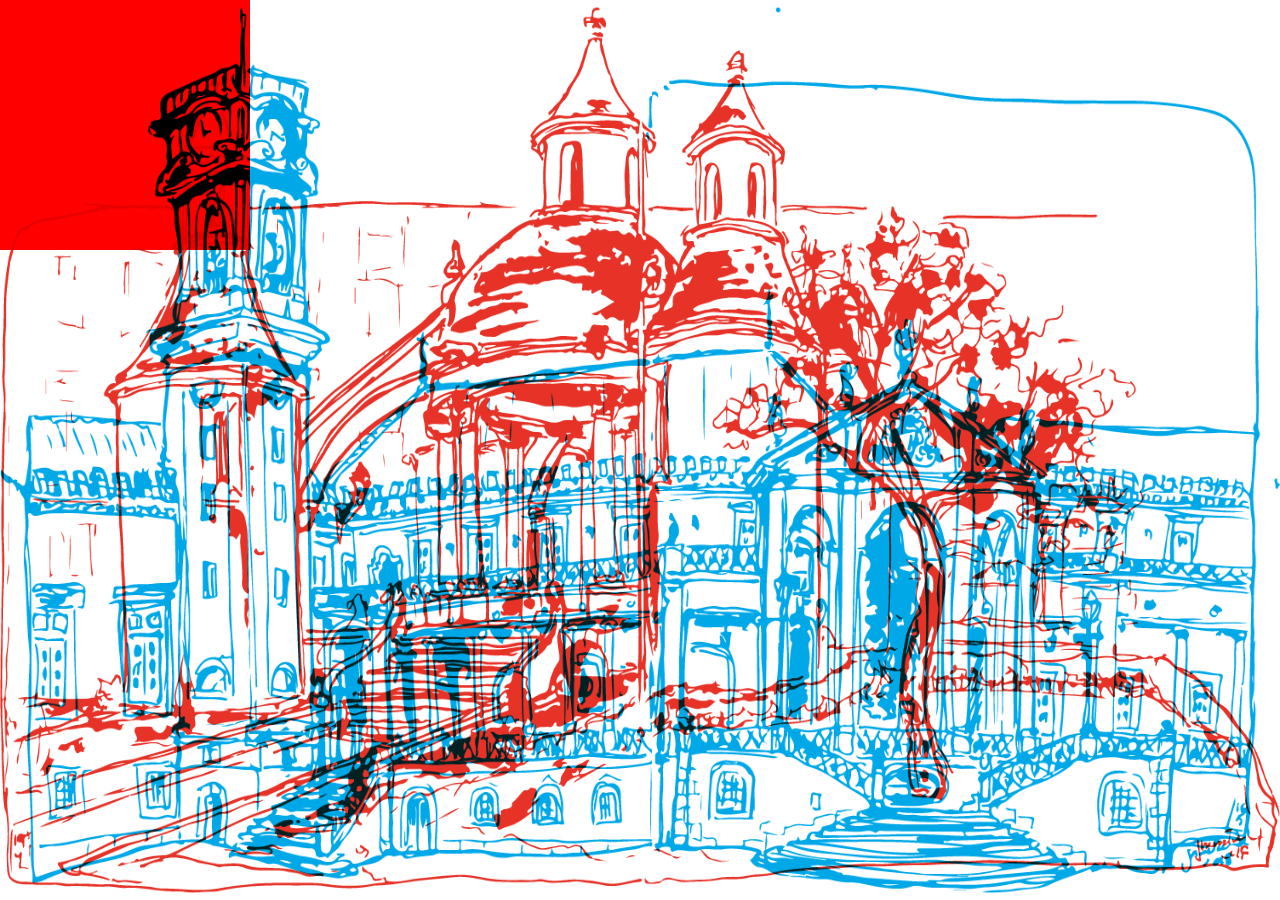
<file: Website/experiencias_web/imagens_coimbra/index.html>
<!DOCTYPE html>
<html lang="en">
  <head>
    <meta charset="utf-8" />
    <meta name="viewport" content="width=device-width, initial-scale=1.0">

    <title>Sketch</title>

    <link rel="stylesheet" type="text/css" href="style.css">

    <script src="libraries/p5.min.js"></script>
    <script src="libraries/p5.sound.min.js"></script>
  </head>

  <body>
    <script src="sketch.js"></script>
  </body>
</html>
</file>
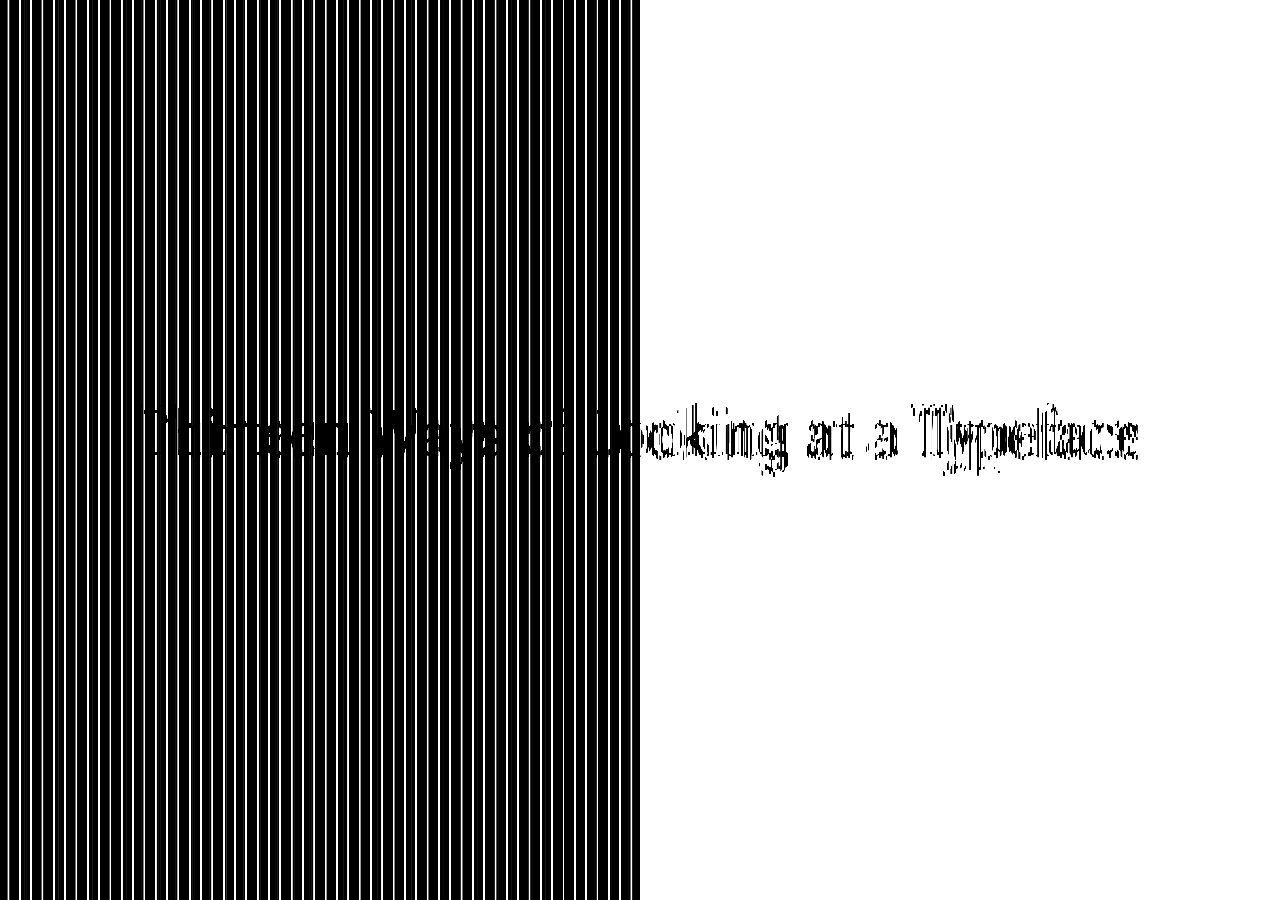
<file: Website/experiencias_web/scanimation/index.html>
<!DOCTYPE html>
<html lang="en">
  <head>
    <meta charset="utf-8" />
    <meta name="viewport" content="width=device-width, initial-scale=1.0">

    <title>Scanimation v1</title>

    <link rel="stylesheet" type="text/css" href="style.css">

    <script src="libraries/p5.min.js"></script>
    <script src="libraries/p5.sound.min.js"></script>
  </head>

  <body>
    <script src="scanimation1.js"></script>
  </body>
</html>
</file>
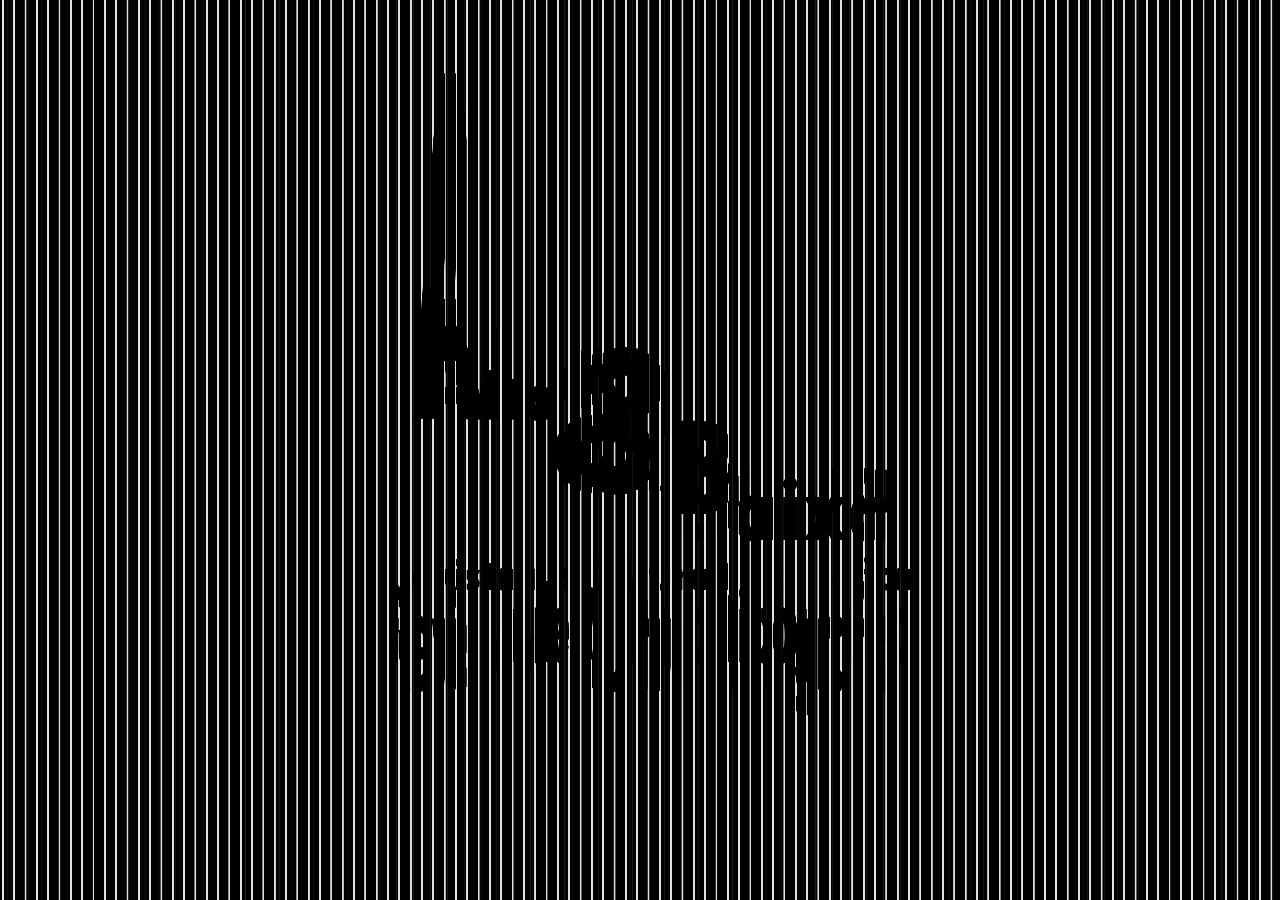
<file: Website/experiencias_web/scanimation2/index.html>
<!DOCTYPE html>
<html lang="en">
  <head>
    <meta charset="utf-8" />
    <meta name="viewport" content="width=device-width, initial-scale=1.0">

    <title>Scanimation v2</title>

    <link rel="stylesheet" type="text/css" href="style.css">

    <script src="libraries/p5.min.js"></script>
    <script src="libraries/p5.sound.min.js"></script>
  </head>

  <body>
    <script src="scanimation2.js"></script>
  </body>
</html>
</file>
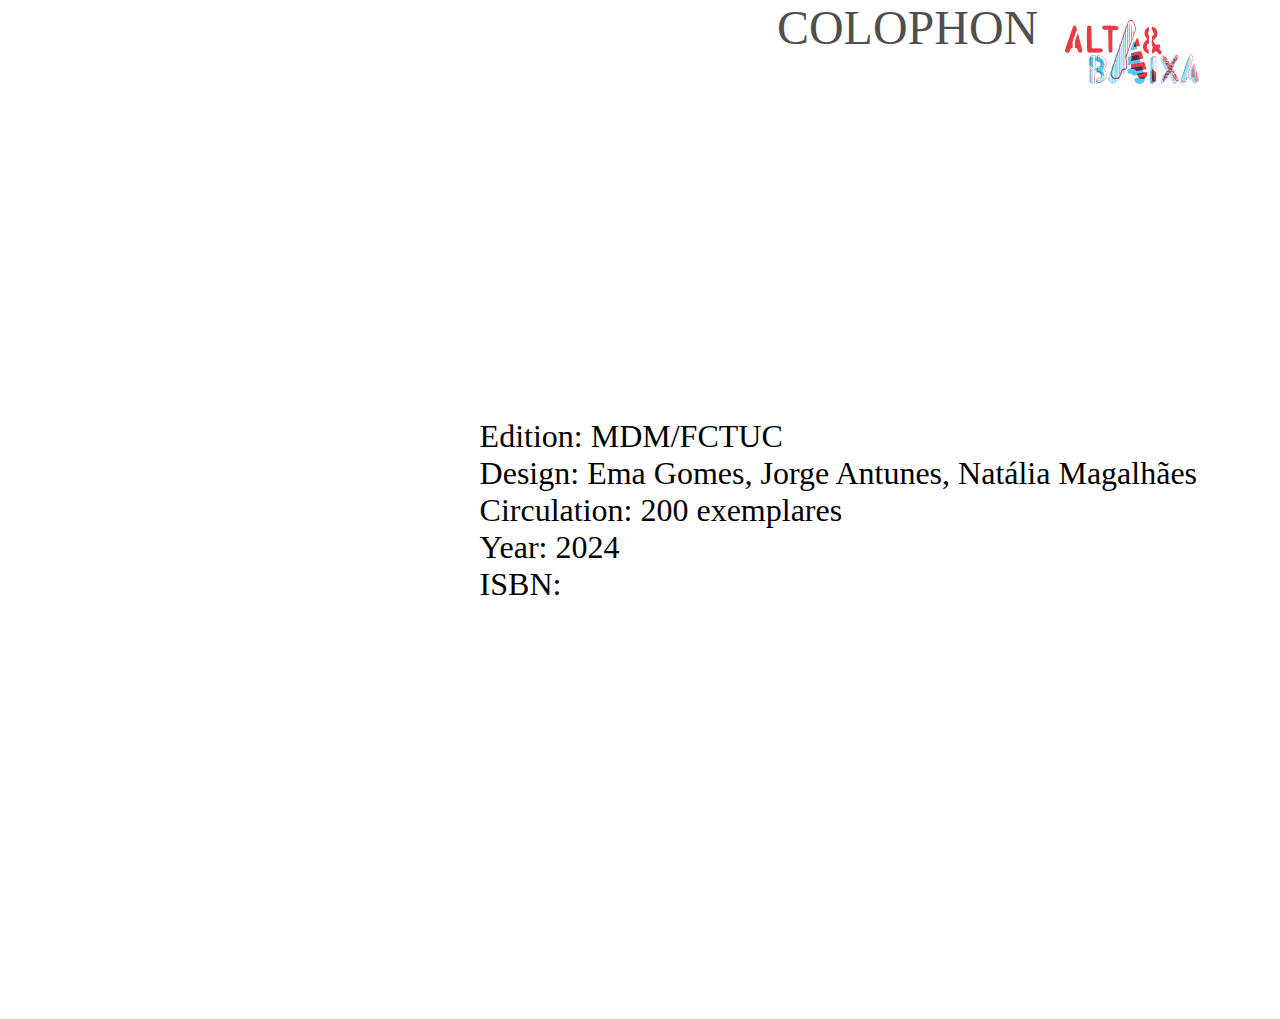
<file: Website/site_alta_baixa/Colophon.html>
<!DOCTYPE html>
<html lang="en">
  <head>
    <meta charset="utf-8" />
    <meta name="viewport" content="width=device-width, initial-scale=1.0">

    <title>Artigo 1</title>   
    <link rel="stylesheet" type="text/css" href="CSS/style.css">
    <link rel="stylesheet" type="text/css" href="CSS/artigos.css">
    <link rel="stylesheet" type="text/css" href="CSS/artigo1.css">
    <link rel="stylesheet" href="https://fonts.google.com/specimen/Lato">

    <script src="libraries/p5.min.js"></script>
    <script src="libraries/p5.sound.min.js"></script>
  </head>
<body>

    <header>
        <a href="Home.html"><img src="img/Baixa.png" alt="Header Part 1"></a>
         <!--
        <a href="artigo2.html"><img src="img/segundoartigo.png" alt="Header Part 3"></a>
        <a href="artigo1.html#sec_1"><img src="img/primeiroartigo.png" alt="Header Part 2"></a> --Para algum menu que seja necessário-->
      </header>

      <div style="width: 100%; height: 100%; padding-bottom: 416px; padding-left: 267.60px; padding-right: 267.60px; background: white; flex-direction: column; justify-content: flex-start; align-items: center; gap: 245.19px; display: inline-flex">
        <div style="width: 904.80px; height: 172.81px; text-align: center; color: rgba(0, 0, 0, 0.70); font-size: 48px; font-family: Lato; font-weight: 400; text-transform: uppercase; word-wrap: break-word">Colophon</div>
        <div style="width: 856px; text-align: justify; color: black; font-size: 32px; font-family: Lato; font-weight: 400; word-wrap: break-word">Edition: MDM/FCTUC
      <br/>Design: Ema Gomes, Jorge Antunes, Natália Magalhães
      <br/>Circulation: 200 exemplares
      <br/>Year: 2024
      <br/>ISBN:</div>
    </div>

</body>
</html>
</file>
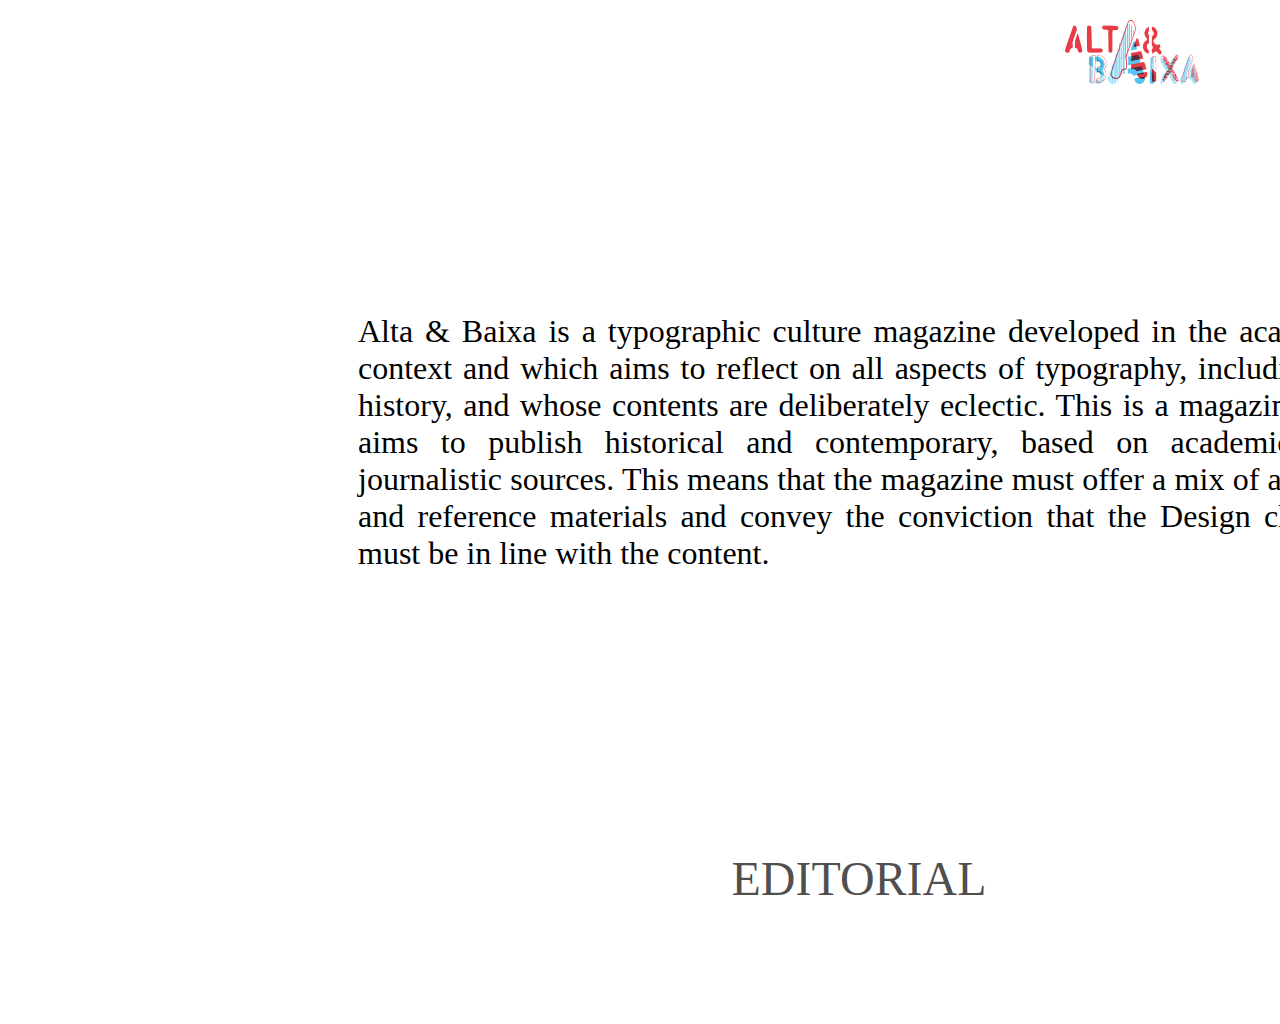
<file: Website/site_alta_baixa/editorial.html>
<!DOCTYPE html>
<html lang="en">
  <head>
    <meta charset="utf-8" />
    <meta name="viewport" content="width=device-width, initial-scale=1.0">

    <title>Artigo 1</title>   
    <link rel="stylesheet" type="text/css" href="CSS/style.css">
    <link rel="stylesheet" type="text/css" href="CSS/artigos.css">
    <link rel="stylesheet" type="text/css" href="CSS/artigo1.css">
    <link rel="stylesheet" href="https://fonts.google.com/specimen/Lato">

    <script src="libraries/p5.min.js"></script>
    <script src="libraries/p5.sound.min.js"></script>
  </head>
<body>

    <header>
        <a href="Home.html"><img src="img/Baixa.png" alt="Header Part 1"></a>
         <!--
        <a href="artigo2.html"><img src="img/segundoartigo.png" alt="Header Part 3"></a>
        <a href="artigo1.html#sec_1"><img src="img/primeiroartigo.png" alt="Header Part 2"></a> --Para algum menu que seja necessário-->
      </header>

    <div style="width: 100%; height: 100%; padding-top: 313px; padding-bottom: 0.19px; padding-left: 219px; padding-right: 219px; background: white; flex-direction: column; justify-content: flex-end; align-items: center; gap: 140px; display: inline-flex">
        <div style="width: 1002px; height: 398px; text-align: justify; color: black; font-size: 32px; font-family: Lato; font-weight: 400; word-wrap: break-word">Alta & Baixa is a typographic culture magazine developed in the academic context and which aims to reflect on all aspects of typography, including its history, and whose contents are deliberately eclectic. This is a magazine that aims to publish historical and contemporary, based on academic and journalistic sources. This means that the magazine must offer a mix of articles and reference materials and convey the conviction that the Design choices must be in line with the content.</div>
        <div style="width: 904.80px; height: 172.81px; text-align: center; color: rgba(0, 0, 0, 0.70); font-size: 48px; font-family: Lato; font-weight: 400; text-transform: uppercase; word-wrap: break-word">Editorial</div>
    </div>

</body>
</html>
</file>
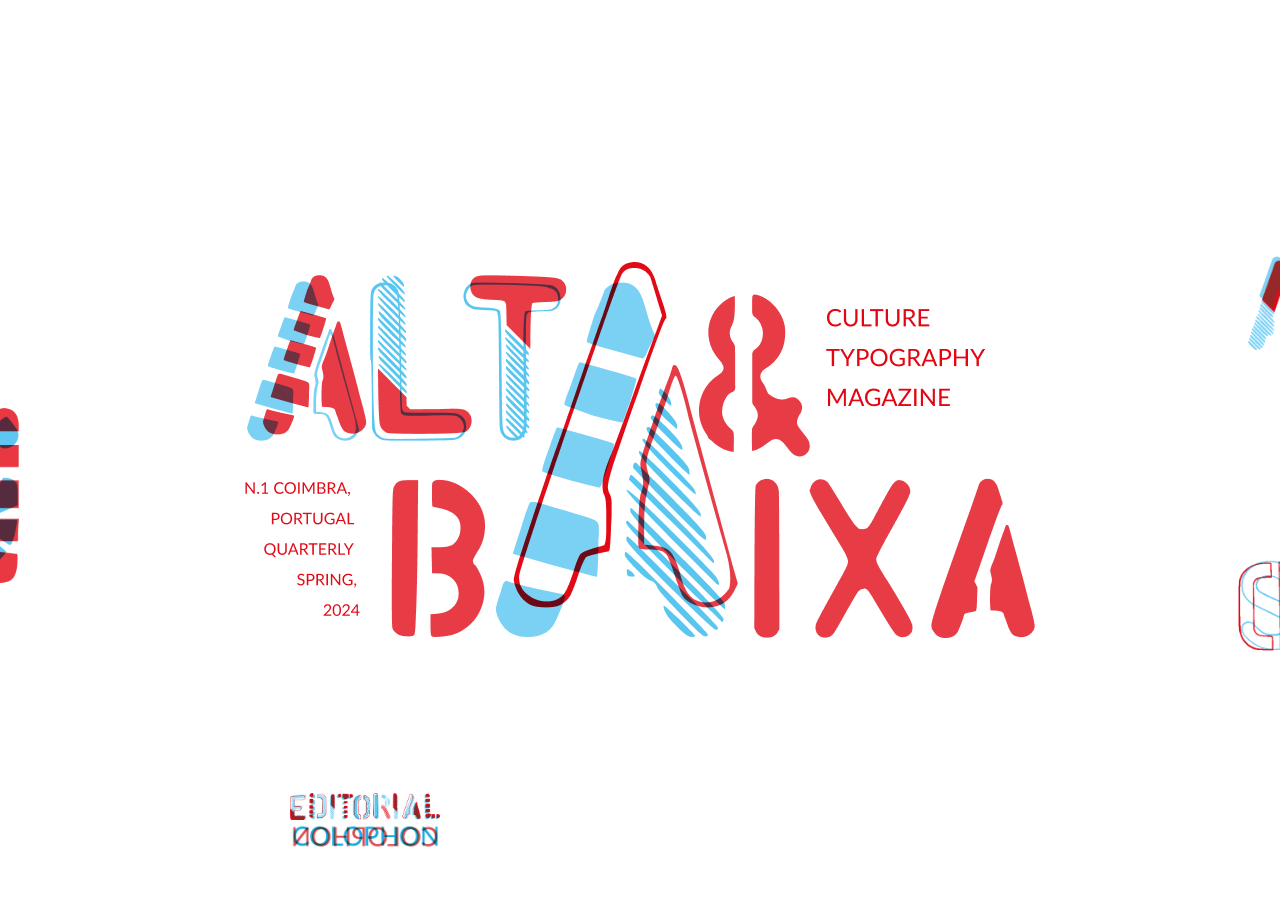
<file: Website/site_alta_baixa/Home.html>
<!DOCTYPE html>
<html lang="en">
  <head>
    <meta charset="utf-8" />
    <meta name="viewport" content="width=device-width, initial-scale=1.0">

    <title>Alta & baixa</title>
    <link rel="stylesheet" type="text/css" href="CSS/style.css">
    <link rel="stylesheet" href="https://fonts.google.com/specimen/Lato">

  </head>

  <body class="home-scrol">
    <header></header> <!--Para algum menu que seja necessário-->

      <div class = "scroll-height editorial">
        <img src="img/editorial-02.png" alt="Editorial">
        <span class="hover-info">Alta & Baixa is a typographic culture magazine 
          developed in the academic context and which aims to reflect on all aspects 
          of typography, including its history, and whose contents are deliberately 
          eclectic. This is a magazine that aims to publish historical and contemporary, 
          based on academic and journalistic sources. This means that the magazine must 
          offer a mix of articles and reference materials and convey the conviction that 
          the Design choices must be in line with the content.</span>
      </div>
  
      <div style="display: flex; justify-content: center; align-items: center; height: 100vh; width: 100%;">
        <img style="max-width: 100%; max-height: 100%;" src="img/AB-T 1.png" alt="" />
      </div>
  
     
  
      <div class="scroll-height colophon">
        <img src="img/colophon.png" alt="Colophon">
        <span class="hover-info">Edition: MDM/FCTUC
          <br/>Design: Ema Gomes, Jorge Antunes, Natália Magalhães
          <br/>Circulation: 200 exemplares
          <br/>Year: 2024
          <br/>ISBN:</div>
        </span>
      </div>


    <a href="artigo2.html"><!--<div class = "artigo artigo1">Artigo 2</div>-->
      <img src="img/segundoartigotitulo.png" class="titulo-art2 scroll-art2" alt="titulo-art2"></a> 
      <a href="artigo1.html#sec_1"><!--<div class = "artigo artigo2">Artigo 1</div>-->
      <img src="img/art1_im2.png" class="titulo-art1 scroll-art1" alt="titulo-art1"></a> 
  
   
    </div>



    <script>

      let ed= document.querySelector('.editorial');
      //ed.style.color="red";
      let total = 0;

      let art1 = document.querySelector(".titulo-art1");
        let art2 = document.querySelector(".titulo-art2");
        art1.classList.remove("scroll-art1");
        art2.classList.remove("scroll-art2");

      document.addEventListener("wheel", (evt) => {
        /*
        evt.preventDefault();
        window.scrollBy({
          left: evt.deltaY,
        });*/

        //tenho de ver como passo para outra página tendo o scroll negativo e estando na sec_1

        var x = evt.deltaY;
       

        if(x > 0){//scroll down
          ed.style.color= "red"; //apenas para efeitos de teste
          total+=100;
        }else if(x < 0){ //scroll up
          ed.style.color= "blue";
          total-=100;
        }

        //coloquei o scroll a ir no 200, para que possamos colocar uma animação
        if(total> 400){
          window.location = 'artigo2.html';
        }else if(total<-400){
          window.location = 'artigo1.html#sec_1';
        }




        
        if(total> 0){ //ativar animacao art.2
          art2.classList.add("scroll-art2");
        }else if(total<0){//ativar animação art.1
          art1.classList.add("scroll-art1");
        } else{//desativar todas as animações
          art1.classList.remove("scroll-art1");
          art2.classList.remove("scroll-art2");
        }




        //console.log("Valor de scroll:" + x);
        console.log("Total:" + total);

      });

    </script>
    
  </body>
</html>
</file>
<file: Website/experiencias_web/imagens_coimbra/style.css>
html, body {
  margin: 0;
  padding: 0;
}

canvas {
  display: block;
}
</file>
<file: Website/experiencias_web/scanimation/style.css>
html, body {
  margin: 0;
  padding: 0;
}

canvas {
  display: block;
}
</file>
<file: Website/experiencias_web/scanimation2/style.css>
html, body {
  margin: 0;
  padding: 0;
}

canvas {
  display: block;
}
</file>
<file: Website/site_alta_baixa/CSS/style.css>
/*https://every-layout.dev/rudiments/global-and-local-styling/ */
/*position elements: https://www.w3schools.com/css/css_positioning.asp */
/*blend Mode em CSS: https://developer.mozilla.org/en-US/docs/Web/CSS/blend-mode */

@font-face {
  font-family: "Altabaixa2-Regular";
  src: url("fonts/Altabaixa2-Regular.ttf") format("truetype");
}

@font-face {
  font-family: "Cascadia Code Regular";
  src: url("fonts/CascadiaCode.ttf") format("truetype");
}

@font-face {
  font-family: "Eras Bold ITC";
  src: url("fonts/ERASBD.TTF") format("truetype");
}

@font-face {
  font-family: "Franklin Gothic Demi";
  src: url("fonts/FRADM.TTF") format("truetype");
}

@font-face {
  font-family: "Futura Heavy BT";
  src: url("fonts/Futura\ Heavy\ font.ttf") format("truetype");
}

@font-face {
  font-family: "Helvetica-Bold";
  src: url("fonts/Helvetica-Bold.ttf") format("truetype");
}

@font-face {
  font-family: "Lato Regular";
  src: url("fonts/Lato-Regular.ttf") format("truetype");
}

@font-face {
  font-family: "MrsEaves-Bold";
  src: url("fonts/MRSEAV~1.TTF") format("truetype");
}

@font-face {
  font-family: "Tiffany Regular";
  src: url("fonts/Tiffany\ Regular.ttf") format("truetype");
}

@font-face {
  font-family: "Trade Gothic LT Bold No.2";
  src: url("fonts/Trade\ Gothic\ LT\ Bold\ No.\ 2.ttf") format("truetype");
}

@font-face {
  font-family: "Univers 65 Bold";
  src: url("fonts/Univers\ 65\ Bold\ Regular.ttf") format("truetype");
}


:root{
  font-family: "Lato";
  --font-size-base: 1rem;
  --font-size-biggish: 10rem;
  --font-size-big: 2.25rem;

}


html, body {
  margin: 0;
  padding: 0;
  
}


.scroll-height{
  position:absolute;
  max-width: 100vw;
  text-align: justify;
  cursor: pointer;
}

.hover-info {
  display: none; 
  position: absolute;
  color: black;
  padding: 10px;
  border: 3px solid #61C6F1; 
  background: white;
  border-radius: 10px;
  z-index: 100;
  background-clip: padding-box;

  box-shadow: 3px 3px 0 1px red;

  
}

.scroll-height:hover .hover-info {
  display: block;  
}

.editorial img {
  position: absolute;
  left: 290px;
  bottom: -800px;
  width: 150px; 
  height: auto; 
  cursor: pointer;
}

.colophon img {
  position: absolute;
  left: 290px;
  bottom: 30px;
  width: 150px; 
  height: auto; 
  cursor: pointer; 
}


.editorial .hover-info {
  position: absolute;
  top: 700px;  
  left: 500px;
  width: 450px;
  
}

.colophon .hover-info {
  position: absolute;
  bottom: 30px; 
  left: 500px; 
  width: 400px;
 
}

.editorial{
  top: 20px;
}

.colophon{
  bottom: 20px;
}



h1{
  position: absolute;
  /*bottom:50%;*/
  width: 100%;
  font-size: var(--font-size-biggish);
  text-align: center;
}

.home-scrol{
  overflow-x: hidden;
  max-width: 100%;
}

.artigo{
  cursor: pointer;
  display: block;
  position: absolute;
  top:50%;
}

.artigo1{
  right: 2%;

}

.artigo2{
  left:2%;
}


.titulo-art2{
  top:10vh;
  position:absolute;
  z-index: 5;
  height:80%;
  right:-92.5vh;
  mix-blend-mode: multiply;
  
}

.titulo-art2:hover, .scroll-art2{
  animation: art2 3s;
  animation-iteration-count: infinite;
  animation-direction: alternate;
  cursor: pointer;
}


@keyframes art2 {
  from{
    right:-92.5vh;
  }
  to{
    right:-75vh;
  }
}



.titulo-art1{
  top:20vh;
  position:absolute;
  z-index: 5;
  height:60%;
  left:-100vh;
  mix-blend-mode: multiply;
}


.titulo-art1:hover, .scroll-art1{
  animation: art1 3s;
  animation-iteration-count: infinite;
  animation-direction: alternate;
  cursor: pointer;
}


@keyframes art1 {
  from{
    left:-100vh;
  }
  to{
    left:-75vh;
  }
}





.al{
  color:aqua;
}

canvas {
  display: block;
}
</file>
<file: Website/site_alta_baixa/CSS/artigos.css>
body{
    overflow-y:hidden;
    font-family: "Altabaixa2-Regular";
}

.t1{ /*titulo da revista*/
    position: fixed;
    z-index: 1;
    right:20px;
    width: 80px;
    text-align: right;
}

.t2{ /*titulo da revista*/
    position: fixed;
    z-index: 1;
    left:20px;
    width: 80px;
}


.outer{ /*Container*/
    width: 100vw;
    height:100vh;
}

.slider{ /*content wrapper*/
    width: 100vw;
    white-space:nowrap;
}

section{
    width:100vw;
    height:100vh;
    display: inline-block;
    position:relative;
}

/*Não sei o que isto faz*/
/*
.content{
    font-size: 50px;
    position:absolute;
    top:50%;
    left:50%;
    text-wrap: wrap;
    transform: translateX(-50%) translateY(-50%);
}*/

.content{
    font-size: 50px;
    position:absolute;
    top:50%;
    left:50%;
    text-wrap: wrap;
    transform: translateX(-50%) translateY(-50%);
}

.content2{
    font-size: 50px;
    position:absolute;
    top:50%;
    left:50%;
    text-wrap: wrap;
    transform: translateX(-50%) translateY(-50%);
}





h1{
    
    font-size: large;
    text-wrap: wrap;
}
</file>
<file: Website/site_alta_baixa/CSS/artigo1.css>
/***HEADER***/

header {
    position: fixed;
    z-index: 2;
    top: 0; 
    left: 0; 
    width: 100%;
    display: flex;
    flex-direction: row-reverse;
    align-items: center;
    padding-left: 40px;
    padding-top: 20px;
    padding-right: 20px;
    padding-bottom: 20px;
    mix-blend-mode: multiply;
    z-index: 9000;
}

header a, header img {
    margin-right: 60px; 
}

header a:first-child, header img:first-child {
    margin-right: 60px;
}

#mouse-rectangle {
    width: 600px; 
    height: 300px; 
    background-color: red; 
    position: fixed; 
    mix-blend-mode: multiply;
    z-index: 1000; 
    transition: width 0.3s, height 0.3s, margin 0.3s;
    display: none; 
  }



/********DEFINICOES GERAIS********/

/*Para desktop:*/
body{
    font-family: "Lato";
}

.titulo{
    text-transform: uppercase;
    text-align: center;
    font-size: 6rem;
}

.number{
    text-align: center;
    text-transform: uppercase;
    font-size: 2.25rem;
    letter-spacing: 0.45rem;
    
}

.word, .word-2{
    text-align: center;
    /*color: #66FFFF;*/
    color: #5FC6F1;
    text-transform: uppercase;
}

.word-2{
    position: absolute;
    z-index: 1;
    text-align: center;
    color: rgba(255, 0, 0, 0.8);
    transform: scaleX(-1);
    mix-blend-mode: multiply;
}

.because-art1{
    width:100vw;
    height:100vh;
    font-size: 2rem;
    display: grid;
    grid-template-columns: repeat(20, 1fr);
    grid-template-rows: repeat(10, 1fr);
    grid-column-gap: 0px;
    grid-row-gap: 0px;
}

.because-col1{
    /*grid-area: starting row/ starting column/ ending row/ ending column*/
    grid-area: 5 / 3  / 7 / 10;
    text-wrap: pretty;
}

.because-col2{
    grid-area: 5  / 12 / 7 / 19;
    text-wrap: pretty;
}

/*tablet*/
@media only screen and (max-width: 1024px){
    .titulo{
        font-size: calc(6rem*0.60);
    }
    .number{
        font-size: calc(2.25rem*0.60);
        letter-spacing: calc(0.45rem*0.60);
    }

    .because-art1{
        font-size: calc(2rem*.6);
    }
    
}
/*mobile*/
@media only screen and (max-width: 768px){
    .titulo{
        font-size: calc(6rem*0.40);
    }

    .number{
        font-size: calc(2.25rem*0.40);
        letter-spacing: calc(0.45rem*0.40);
    }
    
}




/*
.content{
    font-size: 50px;
    position:absolute;
    top:50%;
    left:50%;
    text-wrap: wrap;
    transform: translateX(-50%) translateY(-50%);
}*/

/*********CONTENTOR-1 capa*********/

/*for desktop*/
.s-1{
    background-color: white;
}

.titulo-cima, .titulo-baio{
    font-size: 6.875rem;
}

.looking{
    top:38.5%;
    font-family: Altabaixa2;
    font-size: 20.625rem;
}

/*for tablet: 1024px ...*/
@media only screen and (max-width: 1024px){
    .titulo-cima, .titulo-baio{
        font-size: calc(6.875rem * 0.60);
    }
    
    .looking{
        font-size: calc(20.625rem* 0.60);
    }
    
}

/*for mobile -> usar sempre na horizontal!*/
@media only screen and (max-width: 768px){
    .titulo-cima, .titulo-baio{
        font-size: calc(6.875rem * 0.40);
    }
    
    .looking{
        font-size: calc(20.625rem* 0.40);
    }
    
}

/******Intro-CONTENTOR 2 e 3: Intro *******/
/*for desktop*/
.intro-art1{ /*preciso de rever!! é melhor focar nas colunas, as linhas fazem-se a olho*/
    width:100vw;
    height:100vh;
    font-size: 1.5rem;
    display: grid;
    grid-template-columns: repeat(20, 1fr);
    grid-template-rows: repeat(10, 1fr);
    grid-column-gap: 0px;
    grid-row-gap: 0px;
}

.intro-col1{
    grid-area: 3 / 3 / 7 / 9;
    text-wrap: balance;
}

.intro-col2{
    grid-area: 3 / 12 / 7 / 18;
    text-wrap: balance;
}
.because{
    top:55vh;
    left:9vw;
    position: absolute;
    z-index: 5;
    font-size: 9.75rem;
    text-transform: uppercase;
    font-weight: 400;
    
    /*grid-area: 8 / 1 / 9 / 18;*/
}


.because-1{
    left:9vw;
    z-index: 3;
    animation: movciano 5s;
    animation-iteration-count: infinite;
    animation-direction: alternate;
    
}

.because-2{
    position: absolute;
    right:9vw;
    z-index: 2;
    text-align: left;
    animation: movred 5s;
    animation-iteration-count: infinite;
    animation-direction: alternate;
}


@keyframes movciano {
    
    from{
        left:9vw;
    }

    to{
        left:90vw;
    }
}


@keyframes movred {
    from{
        right:9vw;
    }
    to{
        right:90vw;
    }
}


/*for tablet*/
@media only screen and (max-width: 1024px){
    .intro-art1{
        font-size: calc(1.5rem*.6);
    }

    .because{
        font-size: calc(9.75rem*.6);
    }


}

/*for mobile*/
@media only screen and (max-width: 768px){
    .because{
        font-size: calc(9.75rem*.4);
    }
}

/*********CONTENTOR-2 intro1*********/


/*********CONTENTOR-3 intro2*********/



/********CONTENTOR-4 transicao (asci art)********/
/*Ascii art*/

.c-4{
    width:110vw;
    height:100vh;

}

.asci-art{/*provavelmente irei substituir as imagens para n ter o corte*/
    top:-5vh;
    width:100vw;
    height:120vh;
    text-wrap: nowrap;
    position:absolute;
    font-family: "Cascadia Code";
    font-size: 0.9375rem;
    font-weight: 400;
    text-transform: uppercase;
}

.author1, .author2{
    width:80%
}

.author1{
    left:0;
}


.author2{
    transform: scaleX(1);
    right:0;
}




/*******CONTENTOR 5 *********** [01-works] *******/
/*s-5 01-works: capa*/
/*for desktop*/
.works{
    top:46.8%;
    font-family:"Franklin Gothic Demi", sans-serif;
    font-size: 17rem;
    line-height: normal;
    font-weight: 600;
}
/*tablet*/
@media only screen and (max-width: 1024px){
    .works{
        font-size: calc(17rem*0.60);
    }
    
}
/*mobile*/
@media only screen and (max-width: 768px){
    .works{
        font-size: calc(17rem*0.40);
    }
    
}

/*****CONTENTOR 7 *********** [02-History] *******/
/*S-5 02-History capa*/

/*for desktop*/
.history{
    top:47.25%;
    font-family: "Eurostile LT Std", sans-serif; 
    font-size: 15.5rem;
    line-height: normal;
    font-weight: 700;
}

/*tablet*/
@media only screen and (max-width: 1024px){
    .history{
        font-size: calc(15.5rem*0.60);
    }
    
}
/*mobile*/
@media only screen and (max-width: 768px){
    .history{
        font-size: calc(15.5rem*0.40);
    }
    
}



/*****CONTENTOR 9 *********** [03-Name] ********/
/*S-9 03-Name capa*/

/*for desktop*/
.name{
    top:47%;
    font-family: Tiffany;
    font-size: 15.5rem;
    line-height: normal;
}

/*tablet*/
@media only screen and (max-width: 1024px){
    .name{
        font-size: calc(15.5rem*0.60);
    }
    
}
/*mobile*/
@media only screen and (max-width: 768px){
    .name{
        font-size: calc(15.5rem*0.40);
    }
    
}


/*****CONTENTOR 11 *********** [04-Design] *******/
/*S-11 04-Design capa*/

/*for desktop*/
.designed{
    top:44.4%;
    font-family: "MrsEaves-Bold"; 
    font-size: 12.5rem;
    font-style: normal;
    line-height: normal;
}

/*tablet*/
@media only screen and (max-width: 1024px){
    .designed{
        font-size: calc(12.5rem*0.60);
    }
    
}
/*mobile*/
@media only screen and (max-width: 768px){
    .designed{
        font-size: calc(12.5rem*0.40);
    }
    
}


/*****CONTENTOR 13 *********** [05-There] *******/
/*S-13 05-There capa*/

/*for desktop*/
.there{
    top:43.25%;
    font-family: Univers 65 Bold;
    font-size: 18.75rem;
    font-weight: 800;
    font-style: normal;
    line-height: normal;
}

/*tablet*/
@media only screen and (max-width: 1024px){
    .there{
        font-size: calc(18.75rem*0.60);
    }
    
}
/*mobile*/
@media only screen and (max-width: 768px){
    .there{
        font-size: calc(18.75rem*0.40);
    }
    
}

/*****CONTENTOR 15-********[transicao2: palavras]*****/
.c-15{
    width:100%;
    /*top:0;*/
}

.t2-imagem-cima{
    position: absolute;
    top:-210vw;
    width: 100vw;
    mix-blend-mode: multiply;
    animation: cimain 5s linear;
    animation-iteration-count: infinite;
    animation-direction: alternate;
    
}

.t2-imagem-baixo{
    position:absolute;
    width:100vw;
    mix-blend-mode: multiply;
    bottom: -210vw;
    animation: baioin 5s linear;
    animation-iteration-count: infinite;
    animation-direction: alternate;
    
}

/*Resultaaa!!!*/

@keyframes cimain{
    from{
        top:-210vw;
    }

    to{
        top:40vw;
    }
}

@keyframes baioin {
    from{
        bottom: -210vw;
    }

    to{
        bottom: 40vw;
    }
}

/*****CONTENTOR 16 *********** [06-Made] *******/
/*S-16 06-Made capa*/

/*for desktop*/
.made{
    top:37.4%;
    font-family: "Eras Bold ITC", sans-serif; /*n funciona...*/
    font-size: 18.75rem;
    font-weight: normal;
    font-style: normal;
    line-height: normal;
}

/*tablet*/
@media only screen and (max-width: 1024px){
    .made{
        font-size: calc(18.75rem*0.60);
    }
    
}
/*mobile*/
@media only screen and (max-width: 768px){
    .made{
        font-size: calc(18.75rem*0.40);
    }
    
}



/*****CONTENTOR 18 *********** [07-Reminds] *******/
/*S-18 07-Reminds capa*/

/*for desktop*/
.reminds{
    top:36.6%;
    font-family:"Futura Hv BT", sans-serif;
    font-size: 18.75rem;
    font-weight: 400;
    font-style: normal;
    line-height: normal;
}

/*tablet*/
@media only screen and (max-width: 1024px){
    .reminds{
        font-size: calc(18.75rem*0.60);
    }
    
}
/*mobile*/
@media only screen and (max-width: 768px){
    .reminds{
        font-size: calc(18.75rem*0.40);
    }
    
}



/*****CONTENTOR 20 *********** [08-Beautifull] *******/
/*S-20 08-Beautifull capa*/

/*for desktop*/
.beautiful{
    top:47.4%;
    font-family: "CaslonCPswash";
    font-size: 17.5rem;
    font-weight: 400;
    font-style: normal;
    line-height: normal;
    text-transform: capitalize;
}

/*tablet*/
@media only screen and (max-width: 1024px){
    .beautiful{
        font-size: calc(17.5rem*0.60);
    }
    
}
/*mobile*/
@media only screen and (max-width: 768px){
    .beautiful{
        font-size: calc(17.5rem*0.40);
    }
    
}


/*****CONTENTOR 22 *********** [09-Ugly] *******/
/*S-22 09-Ugly capa*/

/*for desktop*/
.ugly{
    top:40%;
    font-family:"Bookman Swash", serif;
    font-size: 16.25rem;
    font-style:italic;
    text-transform: capitalize;
}

/*tablet*/
@media only screen and (max-width: 1024px){
    .ugly{
        font-size: calc(16.25rem*0.60);
    }
    
}
/*mobile*/
@media only screen and (max-width: 768px){
    .ugly{
        font-size: calc(16.25rem*0.40);
    }
    
}



/*****CONTENTOR 24 *********** [10-Boring] *******/
/*S-24 10-Boring capa*/

/*for desktop*/
.boring{
    top:43.2%;
    font-family:"TradeGothic LT", sans-serif;
    font-size: 18.75rem;
    font-style: normal;
    line-height: normal;
    font-weight:bold;
}

/*tablet*/
@media only screen and (max-width: 1024px){
    .boring{
        font-size: calc(18.5rem*0.60);
    }
    
}
/*mobile*/
@media only screen and (max-width: 768px){
    .boring{
        font-size: calc(18.5rem*0.40);
    }
    
}

/*****CONTENTOR 26 transicao palavras2*****/
.c-26{
    width:100%;
    /*top:0;*/
}

.t3-imagem-cima{
    position: absolute;
    top:-210vw;
    width: 100vw;
    mix-blend-mode: multiply;
    animation: cimain 5s linear;
    animation-iteration-count: infinite;
    animation-direction: alternate;
    
}

.t3-imagem-baixo{
    position:absolute;
    width:100vw;
    mix-blend-mode: multiply;
    bottom: -210vw;
    animation: baioin 5s linear;
    animation-iteration-count: infinite;
    animation-direction: alternate;
    
}

/*Resultaaa!!!*/

@keyframes cimain{
    from{
        top:-210vw;
    }

    to{
        top:40vw;
    }
}

@keyframes baioin {
    from{
        bottom: -210vw;
    }

    to{
        bottom: 40vw;
    }
}




/*****CONTENTOR 27 *********** [11-Special] *******/
/*S-27 11-Special capa*/

/*for desktop*/
.special{
    top:50%;
    font-family: "Altabaixa2";
    font-size: 18.75rem;
    font-style: normal;
    line-height: normal;
}

/*tablet*/
@media only screen and (max-width: 1024px){
    .special{
        font-size: calc(18.75rem*0.60);
    }
    
}
/*mobile*/
@media only screen and (max-width: 768px){
    .special{
        font-size: calc(18.75rem*0.40);
    }
    
}


/*****CONTENTOR 29 *********** [12-Believe] *******/
/*S-29 12-Believe capa*/

/*for desktop*/
.believe{
    top:43.8%;
    font-family:Helvetica, sans-serif;
    font-size: 12.5rem;
    font-weight:bold;
    font-style: normal;
    line-height: normal;
}

/*tablet*/
@media only screen and (max-width: 1024px){
    .believe{
        font-size: calc(12.5rem*0.60);
    }
    
}
/*mobile*/
@media only screen and (max-width: 768px){
    .believe{
        font-size: calc(12.5rem*0.40);
    }
    
}

/*****CONTENTOR 31 *********** [13-Can't not] *******/
/*S-31 13-Can't not capa*/

/*for desktop*/
.cant{
    top:40.5%;
    font-family:"ITC Garamond Std";
    font-size: 15rem;
	font-style:normal;
	font-weight:700;
    
}

/*tablet*/
@media only screen and (max-width: 1024px){
    .cant{
        font-size: calc(15rem*0.60);
    }
    
}
/*mobile*/
@media only screen and (max-width: 768px){
    .cant{
        font-size: calc(15rem*0.40);
    }
    
}
</file>
